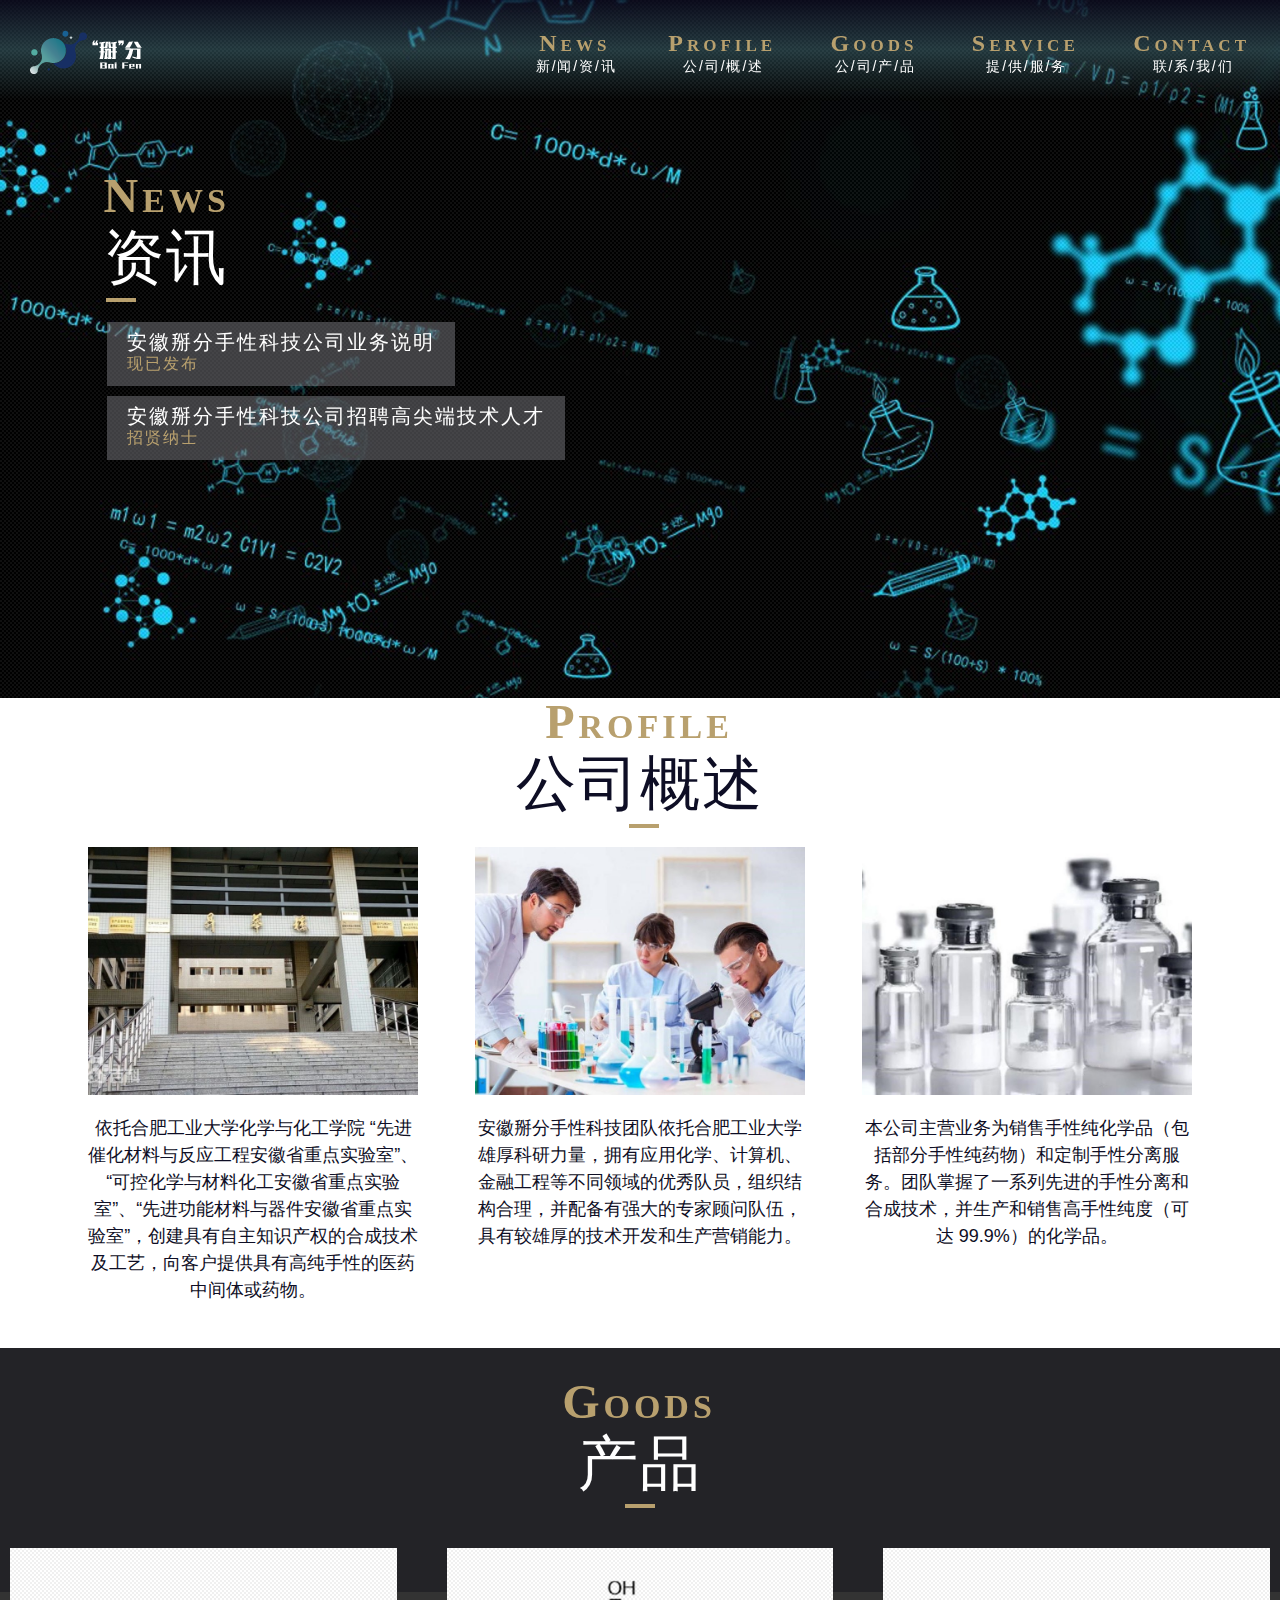
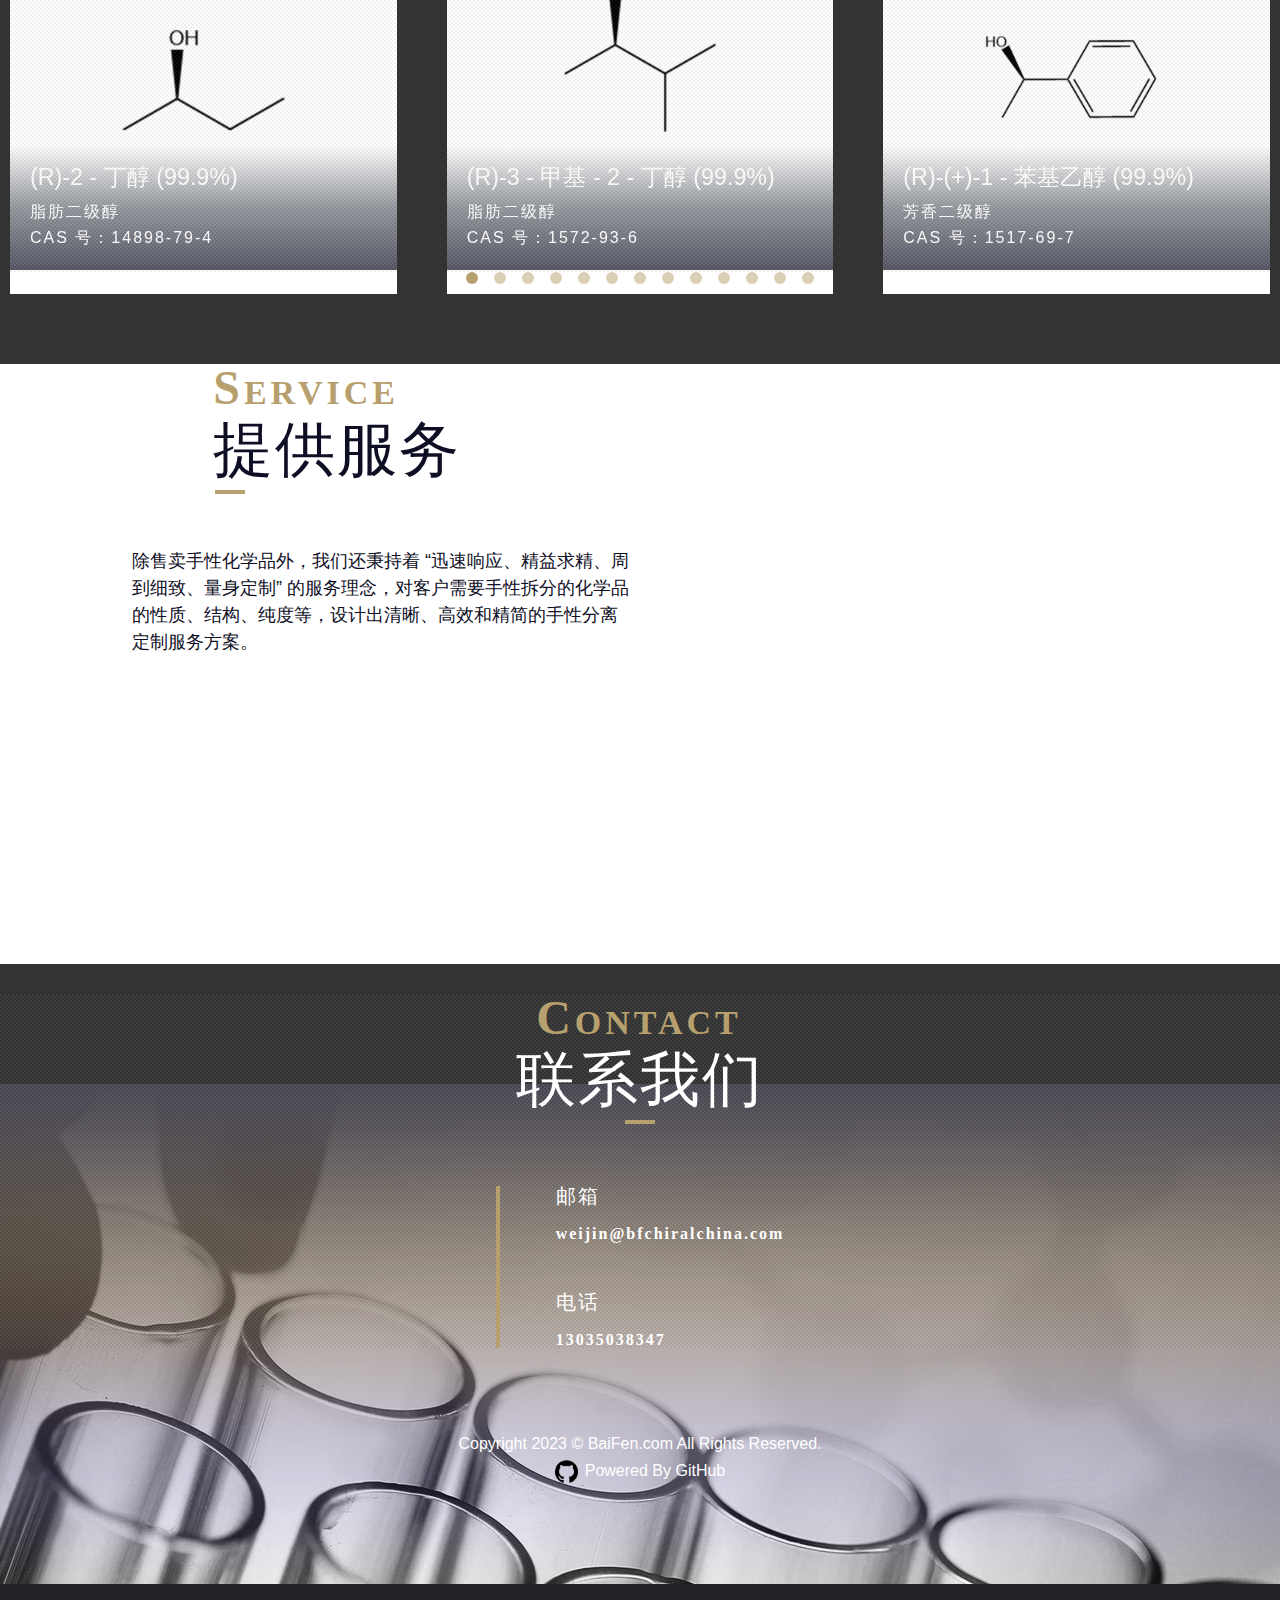
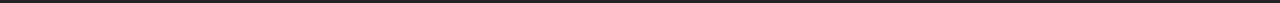
<file: index.html>
<html>
    <head>
        <meta charset="utf-8" />
        <meta name="viewport" content="width=device-width, initial-scale=1" />
        <title>安徽掰分手性科技有限公司</title>
        <link rel="stylesheet" href="static/style/normalize.css" />
        <link rel="stylesheet" href="static/style/public.css" />
        <link rel="stylesheet" href="static/style/index.css" />
        <link rel="stylesheet" href="static/style/index_2.css" />
        <link rel="stylesheet" href="static/swiper-4.5.3/css/swiper.min.css" />
    </head>
    <body>
        <!-- 回到顶部 -->
        <div class="gotop"><a href="javascript:goTop();"></a></div>
        <!-- 导航栏 -->
        <nav>
            <!-- logo -->
            <div>
                <a href="index.html">安徽掰分手性科技有限公司首页</a>
                <img src="media/image/logo_w.png" alt="logo-white">
                <img src="media/image/logo_b.png" alt="logo-black">
            </div>
            <!-- 导航栏其他内容 -->
            <ul>
                <li>
                    <a href="javascript:goNavSeled(1);"><b>News</b> 新 / 闻 / 资 / 讯 </a>
                </li>
                <li>
                    <a href="javascript:goNavSeled(2);"><b>Profile</b> 公 / 司 / 概 / 述 </a>
                </li>
                <li>
                    <a href="javascript:goNavSeled(3);"><b>Goods</b> 公 / 司 / 产 / 品 </a>
                </li>
                <li>
                    <a href="javascript:goNavSeled(4)"><b>Service</b> 提 / 供 / 服 / 务 </a>
                </li>
                <li>
                    <a href="javascript:goNavSeled(6)"><b>Contact</b> 联 / 系 / 我 / 们 </a>
                </li>
            </ul>
            <div class="menu">
                <!-- 移动端菜单栏 -->
                <a href="javascript:menuFunc();">移动端菜单</a>
                <div>
                    <i class="cv1">横1</i><i class="cv2">横2</i><i class="cv3">横3</i>
                </div>
            </div>
            <div class="seled"></div>
        </nav>
        <!-- banner模块 -->
        <header>
            <div>
                <p><b>安徽掰分手性科技有限公司</b>Anhui Bai fen Technology Co., Ltd<br />BAI FEN TECHNOLOGY</p>
            </div>
            <div class="icon-roll">
                <a href="javascript:goRead()">了解更多详情</a>
                <img src="media/image/icon-roll-m.png" alt="请" class="roll-1" />
                <img src="media/image/icon-roll-a1.png" alt="向下" class="roll-2" />
                <img src="media/image/icon-roll-a2.png" alt="滚动" class="roll-3" />
            </div>
        </header>
        <!-- 正文 -->
        <div class="container">
            <div class="content">
                <!-- 新闻专区（最多三、四条） -->
                <div class="news">
                    <h2><b>News</b>资讯</h2>
                    <ul>
                        <li>
                            <a><b>安徽掰分手性科技公司业务说明</b>现已发布</a>
                        </li>
                        <li>
                            <a><b>安徽掰分手性科技公司招聘高尖端技术人才</b>招贤纳士</a>
                        </li>
                        <!-- <li>
                            <a href="#" target="_blank"><b>公司融资专</b>最新融资抢先看</a>
                        </li> -->
                    </ul>
                </div>
                <!-- 简介 -->
                <div class="information">
                    <h2><b>Profile</b>公司概述</h2>
                    <div class="intro-container">
                        <div class="intro">
                            <img src="media/image/information_1.jpg" alt="Image 1">
                            <p>依托合肥工业大学化学与化工学院“先进催化材料与反应工程安徽省重点实验室”、“可控化学与材料化工安徽省重点实验室”、“先进功能材料与器件安徽省重点实验室”，创建具有自主知识产权的合成技术及工艺，向客户提供具有高纯手性的医药中间体或药物。</p>
                        </div>
                        <div class="intro">
                            <img src="media/image/information_2.jpg" alt="Image 2">
                            <p>安徽掰分手性科技团队依托合肥工业大学雄厚科研力量，拥有应用化学、计算机、金融工程等不同领域的优秀队员，组织结构合理，并配备有强大的专家顾问队伍，具有较雄厚的技术开发和生产营销能力。</p>
                        </div>
                        <div class="intro">
                            <img src="media/image/information_3.jpg" alt="Image 3">
                            <p>本公司主营业务为销售手性纯化学品（包括部分手性纯药物）和定制手性分离服务。团队掌握了一系列先进的手性分离和合成技术，并生产和销售高手性纯度（可达99.9%）的化学品。</p>
                        </div>
                    </div>
                </div>
                <!-- 产品 -->
                <div class="goods">
                    <h2><b>Goods</b>产品</h2>
                    <div class="swiper-container">
                        <ul class="swiper-wrapper">
                            <li class="first swiper-slide">
                                <a>脂肪二级醇</a>
                                <img src="media/image/goods_1.png"/>
                                <div>
                                    <h3>(R)-2-丁醇(99.9%)</h3>
                                    脂肪二级醇<br />CAS号：14898-79-4
                                </div>
                            </li>
                            <li class="swiper-slide">
                                <a>脂肪二级醇</a>
                                <img src="media/image/goods_2.png"/>
                                <div>
                                    <h3>(R)-3-甲基-2-丁醇(99.9%)</h3>
                                    脂肪二级醇<br />CAS号：1572-93-6<br />
                                </div>
                            </li>
                            <li class="swiper-slide">
                                <a>芳香二级醇</a>
                                <img src="media/image/goods_3.png"/>
                                <div>
                                    <h3>(R)-(+)-1-苯基乙醇(99.9%)</h3>
                                    芳香二级醇<br />CAS号：1517-69-7<br />
                                </div>
                            </li>
                            <li class="swiper-slide">
                                <a>芳香二级醇</a>
                                <img src="media/image/goods_4.png"/>
                                <div>
                                    <h3>(R)-1-(4-甲氧基苯基)乙醇(99.9%)</h3>
                                    芳香二级醇<br />CAS号：1517-70-0<br />
                                </div>
                            </li>
                            <li class="swiper-slide">
                                <a>芳香二醇</a>
                                <img src="media/image/goods_5.png"/>
                                <div>
                                    <h3>(S)-苯基-1,2-乙二醇(99.9%)</h3>
                                    芳香二醇<br />CAS号：25779-13-9<br />
                                </div>
                            </li>
                            <li class="swiper-slide">
                                <a>环氧化物</a>
                                <img src="media/image/goods_6.png"/>
                                <div>
                                    <h3>(S)-氧化苯乙烯(99.9%)</h3>
                                    环氧化物<br />CAS号：20780-53-4<br />
                                </div>
                            </li>
                            <li class="swiper-slide">
                                <a>环氧化物</a>
                                <img src="media/image/goods_7.png"/>
                                <div>
                                    <h3>(S)-苯基缩水甘油醚(99.9%)</h3>
                                    环氧化物<br />CAS号：71031-03-3<br />
                                </div>
                            </li>
                            <li class="swiper-slide">
                                <a>芳香酰胺</a>
                                <img src="media/image/goods_8.png"/>
                                <div>
                                    <h3>(S)-N-苯甲酰基-1-苯乙胺(99.9%)</h3>
                                    芳香酰胺<br />CAS号：4108-58-1<br />
                                </div>
                            </li>
                            <li class="swiper-slide">
                                <a>2,3-二氢喹啉酮</a>
                                <img src="media/image/goods_9.png"/>
                                <div>
                                    <h3 style="font-size: 1.77rem; margin-top: 6px; margin-bottom: 10px;">(2S)-2-(3-甲基苯基)-2,3-二氢-1H-喹唑啉-4-酮</h3>
                                    2,3-二氢喹啉酮<br />CAS号：1133972-43-6<br />
                                </div>
                            </li>
                            <li class="swiper-slide">
                                <a>手性药物</a>
                                <img src="media/image/goods_10.png"/>
                                <div>
                                    <h3>(R)-沙利度胺(99.9%)</h3>
                                    手性药物<br />CAS号：50-35-1<br />
                                </div>
                            </li>
                            <li class="swiper-slide">
                                <a>手性药物</a>
                                <img src="media/image/goods_11.png"/>
                                <div>
                                    <h3>(S)-坦伯酰胺(99.9%)</h3>
                                    手性药物<br />CAS号：15298-28-9<br />
                                </div>
                            </li>
                            <li class="swiper-slide">
                                <a>手性药物</a>
                                <img src="media/image/goods_12.png"/>
                                <div>
                                    <h3>(S)-兰索拉唑(99.9%)</h3>
                                    手性药物<br />CAS号：138530-95-7<br />
                                </div>
                            </li>
                            <li class="swiper-slide">
                                <a>手性药物</a>
                                <img src="media/image/goods_13.png"/>
                                <div>
                                    <h3>(S)-布洛芬(99.1%)</h3>
                                    手性药物<br />CAS号：51146-56-6<br />
                                </div>
                            </li>
                            <li class="swiper-slide">
                                <a>手性药物</a>
                                <img src="media/image/goods_14.png"/>
                                <div>
                                    <h3>(S)-氟比洛芬(99.9%)</h3>
                                    手性药物<br />CAS号：51543-39-6<br />
                                </div>
                            </li>
                            <li class="swiper-slide">
                                <a>手性药物</a>
                                <img src="media/image/goods_15.png"/>
                                <div>
                                    <h3>(S)-(+)-酮洛芬(99.9%)</h3>
                                    手性药物<br />CAS号：22161-81-5<br />
                                </div>
                            </li>
                            <!-- <li class="swiper-slide">
                                <a>更多信息</a>
                                <img src=""/>
                            </li> -->
                            <!-- <li class="last swiper-slide">
                                <a href="#">音乐作品-每一天</a>
                                <img src="media/image/goods_1.jpg"/>
                                <div>
                                    <h3>化学中文<b>XXX</b></h3>
                                    xxxxx：xxxxxxxx<br />xxxxxxxx<br />xxxxxxxxxxx
                                </div>
                            </li> -->
                        </ul>
                        <div class="swiper-pagination"></div>
                    </div>
                </div>
                <!-- 服务 -->
                <div class="service">
                    <h2><b>Service</b>提供服务</h2>
                    <div class="words">
                        <b>除售卖手性化学品外，我们还秉持着“迅速响应、精益求精、周到细致、量身定制”的服务理念，对客户需要手性拆分的化学品的性质、结构、纯度等，设计出清晰、高效和精简的手性分离定制服务方案。</b>
                    </div>
                    <div class="picture">
                    </div>
                </div>
            </div>
            <!-- 页脚 -->
            <footer class="footer-index">
                <div class="contact">
                  <h2><b>Contact</b>联系我们</h2>
                  <ul>
                    <li>
                      <h3>邮箱</h3>
                      <p>weijin@bfchiralchina.com</p>
                    </li>
                    <li>
                      <h3>电话</h3>
                      <p>13035038347</p>
                    </li>
                  </ul>
                </div>
                <div class="cp">
                  Copyright 2023 © BaiFen.com All Rights Reserved.<br />
                  <a href="https://github.com/fengfenghencai/BaiFen.github.io" target="_blank"
                  style="display: flex; align-items: center; justify-content: center;">
                    <img src="media/image/github_logo.png" style="width: 23.33px; height: 23.33px; margin-right: 6.66px;"/>Powered By GitHub
                  </a>
                </div>
            </footer>
        </div>
        <script src="static/func/jquery-3.5.1.min.js"></script>
        <script src="static/func/prefixfree.min.js"></script>
        <script src="static/func/pangu.min.js"></script>
        <script src="static/func/jquery.parallax-1.1.3.js"></script>
        <script src="static/swiper-4.5.3/js/swiper.min.js"></script>
        <script src="static/func/index.js"></script>
    </body>

</html>
</file>
<file: static/style/public.css>
/* LESS Document */
* {
  line-height: 1;
  margin: 0;
  padding: 0;
  box-sizing: border-box;
}
html {
  font-size: 10px;
}
body {
  color: #ffffff;
  background: #232327; /*#232327*/
  font-size: 1.6rem;
  font-family: "PingFang SC", "Helvetica Neue", "Helvetica", "Hiragino Sans GB", "Arial", "Verdana", "Microsoft Yahei", sans-serif;
}
body * {
  transition: ease-in-out 500ms;
  transition-property: background, color, border, width, height, margin, padding, top, right, bottom, left, transform, opacity, visibility, zoom;
}
h1,
h2,
h3,
h4,
h5,
h6 {
  font-weight: 400;
}
ul,
ol {
  list-style: none;
}
a {
  text-decoration: none;
  color: #ffffff;
}
b {
  font-weight: 400;
}
i {
  font-style: normal;
}
.stop-roll {
  overflow: hidden;
}
nav a,
header a,
.gotop a,
.movie a,
.gallery a {
  width: 100%;
  height: 100%;
  text-indent: -9999%;
  position: absolute;
  display: inline-block;
  z-index: 2;
  top: 0;
  left: 0;
}
.goods a {
  width: 100%;
  height: 100%;
  text-indent: -9999%;
  position: absolute;
  display: inline-block;
  z-index: 2;
  top: 0;
  left: 0;
}
nav h2 a,
header h2 a,
.gotop h2 a,
.goods h2 a,
.movie h2 a,
.gallery h2 a {
  text-indent: 0;
  width: auto;
  height: auto;
  top: auto;
  right: auto;
  bottom: auto;
  left: auto;
}
nav,
.resume li > b {
  line-height: 0;
  text-align: justify;
}
nav > *,
.resume li > b > * {
  display: inline-block;
}
nav:after,
.resume li > b:after {
  content: "";
  width: 100%;
  height: 0;
  display: inline-block;
}

.resume > .bg,
.glory > .bg,
.goods li,
.movie li,
.movie-bg,
.gallery li,
.gallery > .bg,
.contact {
  position: relative;
}
header *,
.resume > .bg *,
.glory > .bg *,
.goods li *,
.movie li *,
.movie-bg *,
.gallery li *,
.gallery > .bg *,
.contact * {
  z-index: 2;
}
header:before,
.resume > .bg:before,
.glory > .bg:before,
.goods li:before,
.movie li:before,
.movie-bg:before,
.gallery li:before,
.gallery > .bg:before,
.contact:before {
  content: "";
  background: url("../../media/image/p-over.png");
  opacity: .06;
  width: 100%;
  height: 100%;
  position: absolute;
  display: block;
  top: 0;
  left: 0;
  z-index: 1;
}
.news > h2,
.resume > h2,
.glory > h2,
.goods > h2,
.movie > h2,
.gallery > h2,
.contact > h2,
.container > h1 {
  font-size: 6.0rem;
  letter-spacing: 2px;
  position: relative;
  z-index: 2;
}
.news > h2 b,
.resume > h2 b,
.glory > h2 b,
.goods > h2 b,
.movie > h2 b,
.gallery > h2 b,
.contact > h2 b,
.container > h1 b {
  color: #b8a06e;
  font-size: 4.8rem;
  font-family: "Century Gothic";
  font-weight: 600;
  font-variant: small-caps;
  letter-spacing: 4px;
  margin: 0 2px 8px 0;
  display: block;
}
.news > h2 a,
.resume > h2 a,
.glory > h2 a,
.goods > h2 a,
.movie > h2 a,
.gallery > h2 a,
.contact > h2 a,
.container > h1 a {
  font-size: 2.2rem;
  border: 1px solid #ffffff;
  border-radius: 99em;
  padding: 12px 18px 12px 28px;
  display: block;
}
.news > h2 a:after,
.resume > h2 a:after,
.glory > h2 a:after,
.goods > h2 a:after,
.movie > h2 a:after,
.gallery > h2 a:after,
.contact > h2 a:after,
.container > h1 a:after {
  content: "";
  vertical-align: middle;
  border: 10px solid transparent;
  border-left-color: #ffffff;
  margin-left: 12px;
  display: inline-block;
}
.news > h2:after,
.resume > h2:after,
.glory > h2:after,
.goods > h2:after,
.movie > h2:after,
.gallery > h2:after,
.contact > h2:after,
.container > h1:after {
  content: "";
  background: #b8a06e;
  width: 30px;
  height: 4px;
  position: absolute;
  display: block;
  bottom: -14px;
}
.news > h2,
.glory > h2,
.movie > h2,
.gallery > h2 {
  text-align: left;
}
.news > h2 a,
.glory > h2 a,
.movie > h2 a,
.gallery > h2 a {
  position: absolute;
  bottom: -58px;
  right: 6px;
}
.news > h2:after,
.glory > h2:after,
.movie > h2:after,
.gallery > h2:after {
  left: 2px;
}
.resume > h2 {
  text-align: center;
}
.resume > h2:after {
  right: 50%;
}
.goods > h2,
.contact > h2,
.container > h1 {
  text-align: center;
}
.goods > h2:after,
.contact > h2:after,
.container > h1:after {
  margin-left: -15px;
  left: 50%;
}
nav {
  background: linear-gradient(180deg, rgba(14, 14, 37, 0.7), rgba(94, 156, 171, 0.35) 50%, rgba(138, 58, 19, 0));
  width: 100%;
  height: 100px;
  padding: 30px;
  position: fixed;
  z-index: 3;
  top: 0;
  left: 0;
}
nav > div,
nav > ul {
  vertical-align: middle;
}
nav > div:first-child {
  text-indent: -9999%;
  position: relative;
}
nav > div:first-child img {
  display: block;
}
nav > div:first-child img[alt=logo-white] {
  opacity: 1;
}
nav > div:first-child img[alt=logo-black] {
  opacity: 0;
  position: absolute;
  top: 0;
  left: 0;
}
nav li {
  margin-left: 50px;
  position: relative;
  display: inline-block;
}
nav li a {
  font-size: 1.4rem;
  text-align: center;
  line-height: 1.6;
  letter-spacing: -1px;
  text-indent: 0;
  position: relative;
  display: inline-block;
}
nav li a b {
  color: #b8a06e;
  font-size: 2.4rem;
  font-family: "Century Gothic";
  font-variant: small-caps;
  font-weight: 600;
  letter-spacing: 4px;
}
nav li a b:after {
  content: "\D\A";
  white-space: pre;
}
nav li:first-child {
  margin-left: 0;
}
nav .seled,
nav .menu {
  display: none;
}
.nav-fixed {
  /* background: rgba(255, 255, 255, 0.87); */
  background: rgba(241,240,240,0.87);
  height: auto;
  padding: 14px 30px;
}
.nav-fixed > div:first-child img[alt=logo-white] {
  opacity: 0;
}
.nav-fixed > div:first-child img[alt=logo-black] {
  opacity: 1;
}
.nav-fixed li a {
  color: #0e0e25;
}
.nav-fixed .seled {
  background: #b8a06e;
  width: 60px;
  height: 4px;
  position: absolute;
  display: block;
  bottom: 0;
}
header {
  background: url("../../media/image/p_banner.png") no-repeat center;
  background-size: cover;
  width: 100%;
  height: 100%;
  position: fixed;
  top: 0;
  left: 0;
}
footer {
  padding: 50px 0;
}
footer:after {
  content: "";
  font-family: "Century Gothic";
  font-weight: 600;
  font-variant: small-caps;
  line-height: 2;
  text-align: center;
  white-space: pre;
  display: block;
}
.footer-index:after{content: none;}
.footer-index .cp{line-height: 2.0; text-align: center; margin-top: 80px;}

.gotop {
  background: rgba(37, 122, 138, 0.422);
  border-radius: 99em;
  width: 40px;
  height: 40px;
  position: fixed;
  display: none;
  right: 20px;
  bottom: 20px;
  z-index: 3;
}
.gotop:before {
  content: "";
  border: 8px solid transparent;
  border-bottom-color: rgba(24,97,148, 0.87);
  margin: -14px -8px 0;
  position: absolute;
  display: inline-block;
  top: 50%;
  right: 50%;
}
@media screen and (max-width: 1024px) {
  html {
    font-size: 8.75px;
  }
  nav {
    height: 100px;
    padding: 8px 20px;
  }
  nav ul {
    background: rgba(14, 14, 37, 0.87);
    opacity: 0;
    width: 100%;
    height: 100%;
    padding: 10% 0;
    position: fixed;
    visibility: hidden;
    top: 0;
    right: -100%;
  }
  nav ul li {
    height: 16.66%;
    margin: 0;
    display: block;
  }
  nav ul li a,
  nav ul li:before {
    vertical-align: middle;
  }
  nav ul li a {
    font-size: 1.8rem;
    height: auto;
    padding: 10px 0;
    position: relative;
  }
  nav ul li a b {
    font-size: 2.8rem;
  }
  nav ul li:before {
    content: "";
    height: 100%;
    display: inline-block;
  }
  nav .menu {
    width: 44px;
    height: 44px;
    position: relative;
    display: inline-block;
  }
  nav .menu div {
    margin: -13px -20px 0;
    position: absolute;
    top: 50%;
    right: 50%;
  }
  nav .menu div i {
    background: #ffffff;
    text-indent: -9999%;
    width: 40px;
    height: 2px;
    margin-top: 10px;
    display: block;
  }
  nav .menu div i:first-child {
    margin-top: 0;
  }
  .nav-fixed {
    padding: 8px 20px;
  }
  .nav-fixed ul li a {
    color: #ffffff;
  }
  .nav-fixed .seled {
    display: none;
  }
  .nav-fixed .menu i {
    background: #0e0e25;
  }
  .menu-layer-open ul {
    opacity: 1;
    visibility: visible;
    right: 0;
  }
  .menu-layer-open .menu i {
    background: #ffffff;
  }
  .menu-layer-open .menu .cv1 {
    margin-top: 14px;
    transform: rotate(45deg);
  }
  .menu-layer-open .menu .cv2 {
    opacity: 0;
  }
  .menu-layer-open .menu .cv3 {
    margin-top: -14px;
    transform: rotate(-45deg);
  }
  .menu-layer-close .menu .cv1 {
    margin-top: 0;
  }
  .menu-layer-close .menu .cv2 {
    opacity: 1;
  }
  .menu-layer-close .menu .cv3 {
    margin-top: 10px;
  }
}
@media screen and (max-width: 425px) {
  header {
    background-position: 55%;
  }
}
</file>
<file: static/style/index.css>
header div:first-child {
  background: linear-gradient(0deg, rgba(14, 14, 37, 0.7), rgba(94, 156, 171, 0.301) 50%, rgba(138, 58, 19, 0));
  width: 100%;
  height: 200px;
  position: absolute;
  bottom: 0;
}
header div:first-child p {
  font-size: 1.8rem;
  line-height: 1.8;
  letter-spacing: 2.6px;
  text-align: right;
  position: absolute;
  right: 8%;
}
header div:first-child p b {
  font-size: 5.1rem;
  font-weight: 300;
  letter-spacing: 10px;
  margin: 0 -10px 20px 0;
  display: block;
}
header .icon-roll {
  margin-left: -22px;
  position: absolute;
  left: 50%;
  bottom: 20px;
  animation: icon-roll ease-in-out 1s infinite;
}
@keyframes icon-roll {
  0% {
    bottom: 30px;
  }
  50% {
    bottom: 20px;
  }
  100% {
    bottom: 30px;
  }
}
@keyframes roll-arrow-1 {
  0% {
    opacity: 1;
  }
  50% {
    opacity: 0;
  }
  100% {
    opacity: 1;
  }
}
@keyframes roll-arrow-2 {
  0% {
    opacity: 0;
  }
  50% {
    opacity: 1;
  }
  100% {
    opacity: 0;
  }
}
header .icon-roll img {
  margin: 0 auto;
  display: block;
}
header .icon-roll .roll-1 {
  margin-bottom: 6px;
}
header .icon-roll .roll-2 {
  animation: roll-arrow-1 ease-in-out 1s infinite;
}
header .icon-roll .roll-3 {
  animation: roll-arrow-2 ease-in-out 1s infinite;
}
footer {
  background: url("../../media/image/footer.png") no-repeat bottom, center;
  background-size: cover;
  width: 100%;
  margin-top: 80px;
  height: 500px;
  left: 0;
  bottom: 0;
}
footer .contact {
  text-align: center;
}
footer .contact h2 {
  margin-top: -140px;
}
footer .contact ul {
  margin-top: 76px;
  padding-left: 60px;
  position: relative;
  display: inline-block;
}
footer .contact ul li {
  letter-spacing: 2px;
  font-weight: 600;
  text-align: left;
  margin-top: 50px;
  position: relative;
}
footer .contact ul li h3 {
  font-size: 2.0rem;
  margin-bottom: 20px;
}
footer .contact ul li p {
  font-family: "Century Gothic";
}
footer .contact ul li:first-child {
  margin-top: 0;
}
footer .contact ul:before {
  content: "";
  background: #b8a06e;
  width: 4px;
  height: 100%;
  position: absolute;
  display: block;
  left: 0;
}
footer:after {
  width: 100%;
  position: absolute;
  bottom: 50px;
}
.container {
  position: relative;
  top: 0px;
  z-index: 2;
}
.container {
  background: #333333;
  padding: 60px 0 0;
  position: relative;
}
.content {
  background: #333333;
  padding: 40px 0 40px;
  position: relative;
  top: 0;
}

.container .footer-empty {
  text-indent: -9999%;
}
.resume,
.glory,
.goods,
.gallery {
  max-width: 1920px;
  margin: 0 auto;
}
.resume > .bg,
.glory > .bg,
.gallery > .bg {
  text-align: left;
  width: 75%;
  display: inline-block;
}
.resume > .bg,
.glory > .bg,
.gallery > .bg > p {
  text-indent: -9999%;
}
.news {
  margin-top: -1380px;
  position: absolute;
  display: inline-block;
  left: 8.33%;
}
.news h2 {
  margin: -140px 0 0 -3px;
  position: absolute;
}
.news b:after {
  content: "\D\A";
  white-space: pre;
}
.news ul li {
  letter-spacing: 2px;
  margin-top: 10px;
  position: relative;
}
.news ul li a {
  color: #b8a06e;
  font-size: 1.6rem;
  line-height: 1.5;
  background: rgba(114, 114, 120, 0.54);
  padding: 10px 20px;
  display: inline-block;
}
.news ul li b {
  color: #ffffff;
  font-size: 2.0rem;
}
.resume ul,
.glory ul {
  text-shadow: rgba(14, 14, 37, 0.87) -2px 2px 10px;
}
.resume {
  position: relative;
}
.resume .bg {
  background: url("../../media/image/background-1206941_1280.jpg") no-repeat;
  height: 600px;
}
.resume h2 {
  margin-top: 34px;
  position: absolute;
  right: 50%; 
}
.resume ul {
  margin-left: 60px;
  position: absolute;
  top: 164px;
  left: 50%;
}
.resume ul li {
  line-height: 2.3;
  letter-spacing: 2px;
}
.resume ul p {
  display: inline;
}
.resume ul b {
  font-weight: 600;
  text-align: justify;
  width: 88px;
  margin-right: 40px;
  display: inline-block;
}
.glory {
  text-align: right;
  margin-top: -2px;
  position: relative;
}
.glory .bg {
  background: url("https://www.ju-jingyi.com/css/../image/p-glory-bg.jpg") no-repeat;
  height: 450px;
}
.glory h2 {
  color: #b8a06e;
  letter-spacing: 36px;
  margin-top: -30px;
  position: absolute;
  left: 16.66%;
}
.glory h2 b {
  color: #ffffff;
}
.glory h2 + :after {
  background: #ffffff;
}
.glory ul {
  text-align: left;
  margin-left: 16.66%;
  position: absolute;
  top: 150px;
}
.glory ul li {
  letter-spacing: 2px;
  margin-top: 24px;
  position: relative;
}
.glory ul li b,
.glory ul li i {
  vertical-align: middle;
  display: inline-block;
}
.glory ul li b {
  color: #b8a06e;
  line-height: 1.4;
  font-family: "Century Gothic";
  font-weight: 600;
  margin-right: 72px;
}
.glory ul li b:first-line {
  font-size: 2.2rem;
}
.glory ul li:before {
  content: "";
  background: #0e0e25;
  border: 4px solid #b8a06e;
  border-radius: 99rem;
  width: 12px;
  height: 12px;
  margin-top: -10px;
  position: absolute;
  top: 50%;
  left: 72px;
  z-index: 1;
}
.glory ul li:first-child {
  margin-top: 0;
}
.glory ul:before,
.glory ul:after {
  content: "";
  width: 4px;
  display: block;
  position: absolute;
  left: 80px;
}
.glory ul:before {
  background: #b8a06e;
  height: 100%;
  top: 24px;
}
.glory ul:after {
  background: linear-gradient(180deg, #b8a06e, #232327);
  height: 60px;
  bottom: -34px;
}
.goods,
.movie {
  overflow: hidden;
}
.goods ul,
.movie ul {
  letter-spacing: -6px;
  margin: 0 -10px;
  margin-bottom: -2px;
}
.goods ul *,
.movie ul * {
  letter-spacing: 2px;
}
.goods ul li,
.movie ul li {
  border-left: 10px solid;
  border-right: 10px solid;
  border-color: transparent;
  position: relative;
}
.goods ul li img,
.movie ul li img {
  width: 100%;
}
.goods ul li div,
.movie ul li div {
  background: linear-gradient(0deg, rgba(14, 14, 37, 0.7), rgba(21, 29, 40, 0.455) 50%, rgba(138, 58, 19, 0));
  line-height: 1.6;
  width: 100%;
  padding: 20px;
  margin-top: -172px;
  position: relative;
  bottom: 2px;
  z-index: 0;
}
.goods ul li div h3,
.movie ul li div h3 {
  letter-spacing: 0px;
  font-size: 2.33rem;
  margin-bottom: 10px;
}
.goods ul li div h3 b,
.movie ul li div h3 b {
  font-size: 2.4rem;
  font-family: "Century Gothic";
  font-weight: 600;
  font-variant: small-caps;
  margin-left: 10px;
}
.goods {
  margin-top: 30px;
}
.goods ul {
  margin-top: 54px;
  margin-left: 0;
}
.goods ul li {
  /* border: none; */
  width: 33.33%;
  float: left;
}
.goods ul:after {
  content: "";
  display: block;
  clear: both;
}
.goods .swiper-pagination-bullet {
  background: #b8a06e;
  width: 12px;
  height: 12px;
  margin: 0 8px !important;
  opacity: .5;
}
.goods .swiper-pagination-bullet-active {
  opacity: 1;
}
.movie-bg {
  background: url("https://www.ju-jingyi.com/css/../image/p-movie-bg.jpg") no-repeat top, center;
  background-size: cover;
  margin-top: 60px;
}
.movie-bg .movie {
  max-width: 1280px;
  margin: 0 auto;
  position: relative;
  z-index: 2;
  overflow: hidden;
}
.movie-bg .movie h2 {
  background: #232327;
  padding: 12px 30px 34px 30px;
  position: absolute;
}
.movie-bg .movie h2:after {
  position: relative;
}
.movie-bg .movie ul {
  margin-top: 20px;
}
.movie-bg .movie ul li {
  width: 25%;
  display: inline-block;
}
.movie-bg .movie ul li i {
  color: #b8a06e;
}
.movie-bg .movie .first-row {
  margin-top: 286px;
}
.movie-bg .movie .first-row li {
  width: 50%;
}
.gallery {
  text-align: right;
  margin-top: 80px;
  position: relative;
}
.gallery h2 {
  position: absolute;
  left: 16.66%;
}
.gallery .bg {
  letter-spacing: -6px;
  height: 500px;
}
.gallery .bg * {
  letter-spacing: normal;
}
.gallery .bg p {
  width: 50%;
  height: 100%;
  display: inline-block;
}
.gallery .bg .bg1 {
  background: url("https://www.ju-jingyi.com/css/../image/p-gallery-bg1.jpg") no-repeat right;
}
.gallery .bg .bg2 {
  background: url("https://www.ju-jingyi.com/css/../image/p-gallery-bg2.jpg") no-repeat center;
}
.gallery ul {
  text-align: left;
  letter-spacing: -6px;
  position: absolute;
  bottom: 40px;
  left: 16.66%;
  z-index: 2;
}
.gallery ul * {
  letter-spacing: normal;
}
.gallery ul li {
  margin-left: 20px;
  display: inline-block;
}
.gallery ul li:first-child {
  margin-left: 0;
}
@media screen and (max-width: 425px) {
  header div:first-child p {
    bottom: 76px;
    right: 8.33%;
  }
  .news {
    margin: auto 0 80px;
    position: relative;
    left: auto;
  }
  .news h2 {
    margin-top: -90px;
    left: 8.33%;
  }
  .news ul {
    margin-top: 56px;
    padding: 0 10px;
  }
  .news ul li a {
    background: rgba(255, 255, 255, 0.12);
  }
  .resume > .bg,
  .glory > .bg,
  .gallery > .bg {
    background-size: cover;
    width: 100%;
  }
  .resume {
    padding-bottom: 130px;
  }
  .resume h2 {
    margin-top: 0;
    top: -30px;
    right: 8.33%;
  }
  .resume .bg {
    background-size: 174%;
    height: 290px;
  }
  .resume ul {
    margin: -120px 0 0;
    padding: 0 8.33%;
    position: relative;
    top: 0;
    left: 0;
  }
  .resume ul b {
    margin-right: 0;
    width: 74px;
  }
  .resume ul p:before {
    content: "：";
    margin-left: 10px;
  }
  .glory {
    padding-bottom: 60px;
  }
  .glory h2 {
    margin-top: -84px;
    left: 8.33%;
  }
  .glory .bg {
    height: 160px;
  }
  .glory ul {
    margin: 30px 0 0 8.33%;
    position: relative;
    top: auto;
  }
  .glory ul i {
    line-height: 1.8;
    width: 60%;
  }
  .goods ul li div,
  .movie ul li div {
    padding: 10px;
    bottom: 0;
  }
  .goods ul li div h3,
  .movie ul li div h3 {
    font-size: 2.8rem;
  }
  .goods {
    margin-top: auto;
  }
  .goods h2 {
    margin-bottom: 44px;
  }
  .goods ul {
    margin: 0;
  }
  .goods ul .first,
  .goods ul .last,
  .goods ul li {
    width: 100%;
    height: 250px;
    margin-top: 0;
    margin-bottom: 10px;
    overflow: hidden;
  }
  .goods ul .first img,
  .goods ul .last img,
  .goods ul li img {
    margin-top: -50%;
    position: absolute;
    top: 50%;
    z-index: 0;
  }
  .movie-bg {
    background-size: 240% auto;
  }
  .movie-bg .movie h2 {
    padding: 2px 14px 14px 20px;
  }
  .movie-bg .movie .first-row {
    margin-top: 170px;
  }
  .movie-bg .movie .first-row li {
    width: 100%;
  }
  .movie-bg .movie ul {
    margin: 0 5px;
  }
  .movie-bg .movie ul li {
    border-left: 5px solid;
    border-right: 5px solid;
    border-color: transparent;
    width: 50%;
    margin-bottom: 10px;
  }
  .gallery {
    margin-top: 120px;
  }
  .gallery h2 {
    margin-top: -90px;
    left: 8.33%;
  }
  .gallery .bg .bg2 {
    background-size: 300% auto;
    background-position: top;
  }
  .gallery ul {
    left: auto;
    bottom: -2px;
  }
  .gallery ul li {
    width: 50%;
    margin-left: auto;
  }
  .gallery ul li img {
    width: 100%;
  }
}
</file>
<file: static/style/index_2.css>
/* 公司信息style区 */
.information {
    max-width: 100%;
    height: 650px;
    margin: 0 auto;
    position: relative;
    background: #ffffff;
    padding-bottom: 40px;
    margin-top: -1014px;
}

.information h2 {
    margin-top: 20px;
    position: absolute;
    color: #0E0E25;
}

.information > h2 {
    font-size: 6.0rem;
    letter-spacing: 2px;
    position: relative;
    z-index: 2;
    text-align: center;
}

.information > h2 b {
    color: #b8a06e;
    font-size: 4.8rem;
    font-family: "Century Gothic";
    font-weight: 600;
    font-variant: small-caps;
    letter-spacing: 4px;
    margin: 0 2px 8px 0;
    display: block;
}

.information > h2:after {
  content: "";
  background: #b8a06e;
  width: 30px;
  height: 4px;
  position: absolute;
  display: block;
  bottom: -14px;
  right: 48.5%;
}

.information > .bg {
    background:url() no-repeat;
    height: 700px;
}

.intro-container {
    display: flex;
    justify-content: space-around;
    margin-left: 60px;
    margin-right: 60px;
    position: relative;
    margin-top: 33.3px;
}
.intro {
    text-align: center;
    border-left: 10px solid;
    border-right: 10px solid;
    display: flex;
    flex-direction: column;
    align-items: center;
    width: 100%; 
    height: 100%;
}
.intro > p {
    /* 这里弄公司介绍的字体格式 */
    margin-top: 20px; 
    color: #0E0E25;
    font-size: 1.8rem; /* 设置字体大小 */
    line-height: 1.5; /* 设置行间距 */
    max-width: 90%; /* 设置最大宽度为图片宽度 */
    word-wrap: break-word; /* 换行处理 */
}
.intro img {
    object-fit: cover; /*图片填充方式 */
    width: 90%; 
    height: 70%;
}

/* 服务style区 */
.service {
    max-width: 100%;
    height: 600px;
    margin: 0 auto;
    position: relative;
    background: #ffffff;
    padding-bottom: 40px;
    margin-top: 70px;
}

.service h2 {
    color: #0E0E25;
    position: absolute;
    left: 16.66%;
    width: fit-content;
}

.service > h2 {
    font-size: 6.0rem;
    letter-spacing: 2px;
    position: relative;
    z-index: 2;
    text-align: left;
}

.service > h2 b {
    color: #b8a06e;
    font-size: 4.8rem;
    font-family: "Century Gothic";
    font-weight: 600;
    font-variant: small-caps;
    letter-spacing: 4px;
    margin: 0 2px 8px 0;
    display: block;
}

.service > h2:after {
    content: "";
    background: #b8a06e;
    width: 30px;
    height: 4px;
    position: absolute;
    display: block;
    bottom: -14px;
    left: 2px;
}

.words {
    position: absolute;
    left: 10%;
    margin: 4px 4px 4px 4px;
    top: 30%;
    width: 500px;
}

.service .words b {
    color: #0E0E25;
    font-size: 1.8rem; /* 设置字体大小 */
    line-height: 1.5; /* 设置行间距 */
    max-width: 100%; /* 设置最大宽度为图片宽度 */
    word-wrap: break-word; /* 换行处理 */
}
</file>
